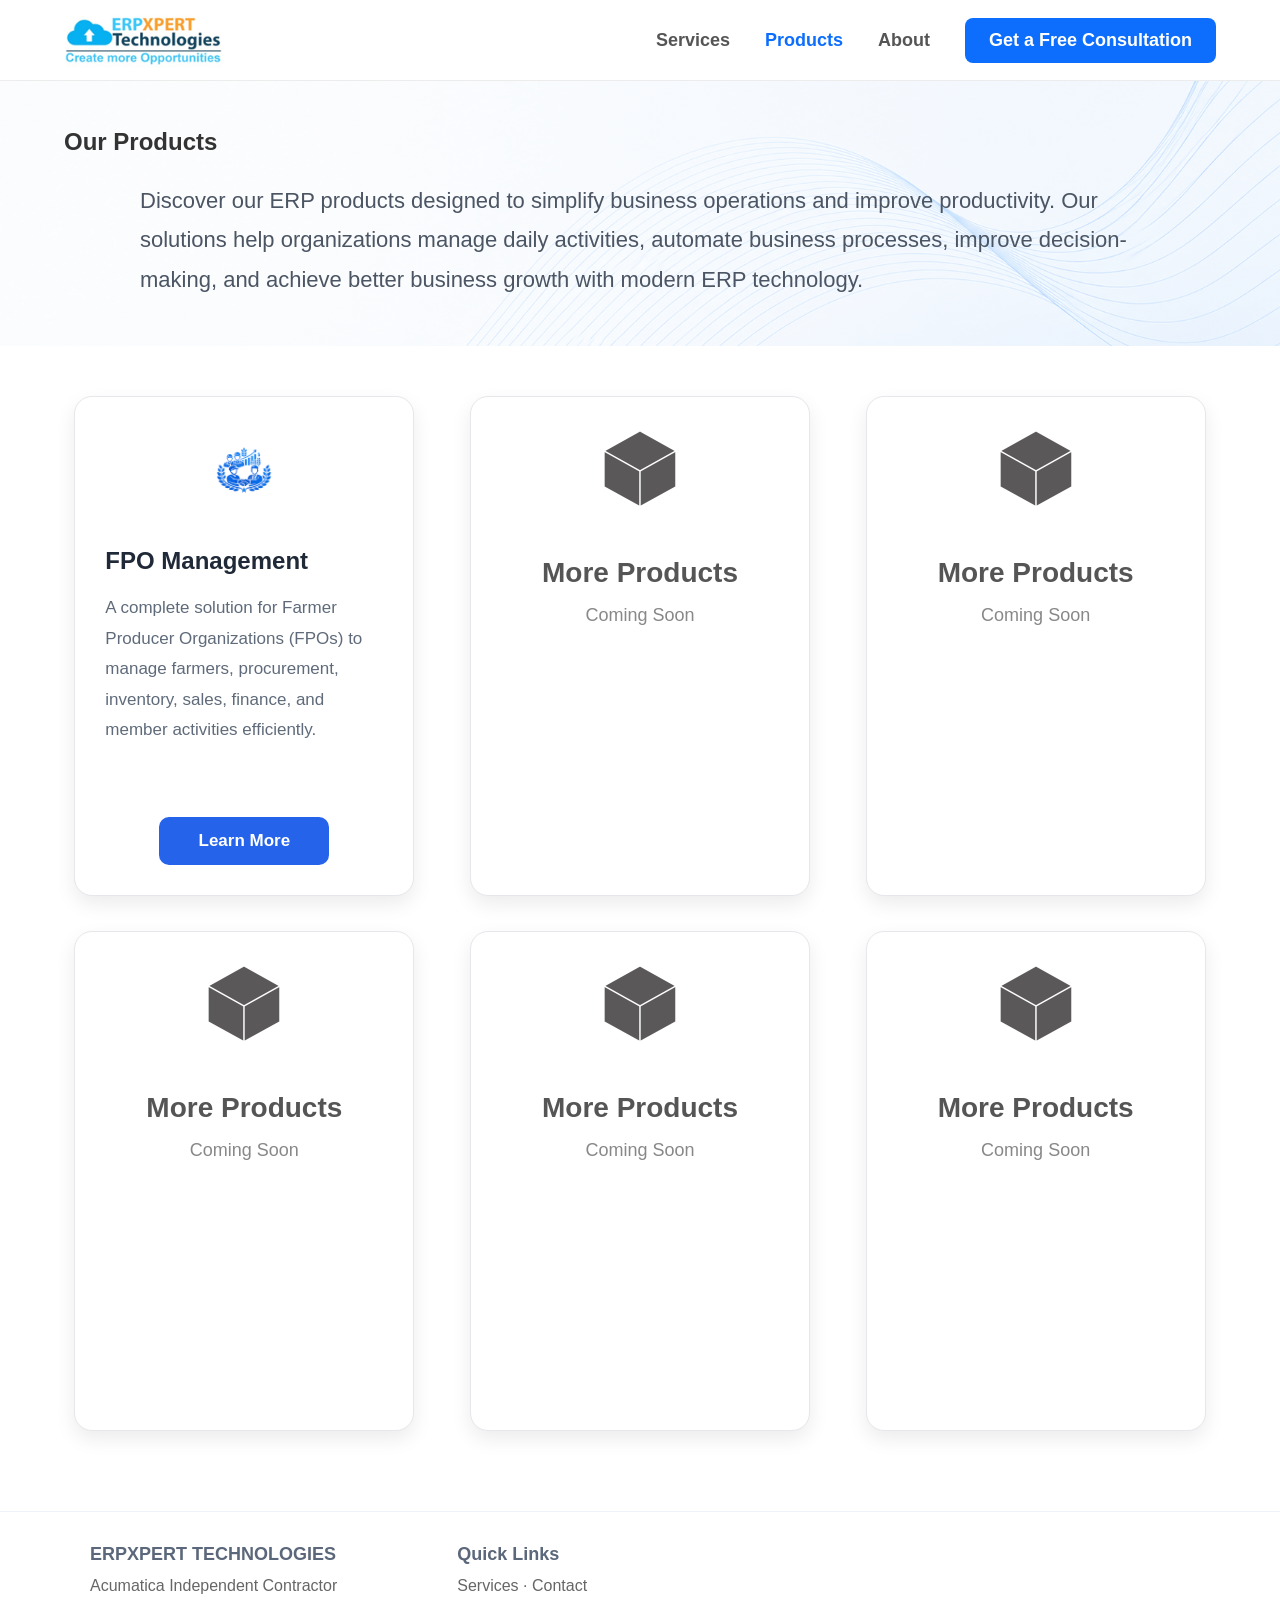
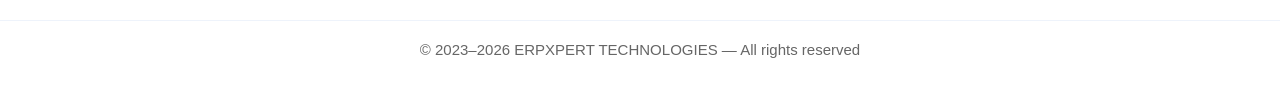
<file: Products.html>
<!DOCTYPE html>
<html lang="en">

<head>
    <meta charset="UTF-8">
    <meta name="viewport" content="width=device-width, initial-scale=1.0">
    <title>Products - ERPXPERT TECHNOLOGIES</title>

    <link rel="stylesheet" href="styles.css">

    

</head>

<body>

<header>

    <div class="container">

        <div class="brand">
            <img src="Logo.png" alt="Logo">
        </div>

        <nav>
            <a href="index.html#services">Services</a>
            <a href="Products.html" class="active">Products</a>
            <a href="index.html#about">About</a>
            <a href="index.html#contact" class="cta">
                Get a Free Consultation
            </a>
        </nav>

    </div>

</header>

<section class="hero">
    <div class="container">
        <div class="hero-content">

            <h2>Our Products</h2>

            

            <p>
                Discover our ERP products designed to simplify business operations and improve
                productivity. Our solutions help organizations manage daily activities, automate
                business processes, improve decision-making, and achieve better business growth
                with modern ERP technology.
            </p>

        </div>
    </div>
</section>
<section class="products-grid">

    <!-- Card 1 -->
    <!-- Card 1 -->
<div class="product-card">

    <img src="fpo.png" class="product-icon" alt="FPO">

    <h2>FPO Management</h2>

    

    <p>
        A complete solution for Farmer Producer Organizations (FPOs)
        to manage farmers, procurement, inventory, sales, finance,
        and member activities efficiently.
    </p>

    <a href="fpo-management.html" class="btn">Learn More</a>

</div>
    </a>

    <!-- Card 2 -->
    <div class="coming-card">
        <img src="box.png" class="product-icon" alt="">
        <h3>More Products</h3>
        <p>Coming Soon</p>
    </div>
    <!-- Card 3 -->
    <div class="coming-card">
        <img src="box.png" class="product-icon" alt="">
        <h3>More Products</h3>
        <p>Coming Soon</p>
    </div>

    <!-- Card 4 -->
    <div class="coming-card">
        <img src="box.png" class="product-icon" alt="">
        <h3>More Products</h3>
        <p>Coming Soon</p>
    </div>

    <!-- Card 5 -->
    <div class="coming-card">
        <img src="box.png" class="product-icon" alt="">
        <h3>More Products</h3>
        <p>Coming Soon</p>
    </div>

    <!-- Card 6 -->
    <div class="coming-card">
        <img src="box.png" class="product-icon" alt="">
        <h3>More Products</h3>
        <p>Coming Soon</p>
    </div>
   



</section>

   <footer class="footer">

    <div class="footer-top">

        <div class="footer-column">
            <h3>ERPXPERT TECHNOLOGIES</h3>
            <p>Acumatica Independent Contractor</p>
        </div>

        <div class="footer-column">
    <h3>Quick Links</h3>
    <p>Services · Contact</p>
</div>

    </div>

    <div class="footer-bottom">
        © 2023–2026 ERPXPERT TECHNOLOGIES — All rights reserved
    </div>

</footer>
  </div>

</body>

</html>
</file>
<file: styles.css>
*{
    margin:0;
    padding:0;
    box-sizing:border-box;
}

body{
    font-family:Arial, Helvetica, sans-serif;
    background:#ffffff;
    color:#333;
}

.container{
    width:90%;
    max-width:1200px;
    margin:auto;
}

/* ================= HEADER ================= */

header{
    background:#fff;
    border-bottom:1px solid #ececec;
}

header .container{
    height:80px;
    display:flex;
    justify-content:space-between;
    align-items:center;
}

.brand img{
    height:55px;
}

nav{
    display:flex;
    align-items:center;
    gap:35px;
}

nav a {
    font-size: 18px;
    font-weight: 600;
    text-decoration: none;
    color: #555;
}

nav a.active {
    color: #0d6efd;
    font-weight: 600; 
}
.cta{
    background:#0d6efd;
    color:#fff;
    padding:12px 24px;
    border-radius:8px;
    transition:.3s;
}

.cta:hover{
    background:#0056d6;
}

/* ================= HERO ================= */
/* Hero Section */

.hero{
    width:100%;
    height:265px;

    display:flex;
    align-items:center;

    background-image:
    linear-gradient(rgba(255,255,255,.35),rgba(255,255,255,.35)),
    url("hero-bg.png");

    background-size:cover;
    background-position:center;
    background-repeat:no-repeat;

}
.hero h1{
    font-size:64px;
    color:#08275d;
    font-weight:700;
    margin-bottom:18px;
}

.line{
    width:90px;
    height:4px;
    background:#1d6dff;
    margin:20px 0 25px;
}

.hero p{
    width:100%;
    max-width:1000px;
    margin:25px auto 0;
    font-size:22px;
    line-height:1.8;
    color:#4b5563;
    text-align:left;

}
.hero .container{
    width:90%;
    max-width:1200px;
    margin:auto;
}
.hero-content{
    width:100%;
    max-width:1200px;
    margin:0 auto;
}

/* ================= PRODUCTS ================= */
.products-grid{
    width:90%;
    max-width:1200px;
    margin:50px auto 70px;

    display:grid;
    grid-template-columns:repeat(3,1fr);
    gap:30px;

    align-items:stretch;
}

/* Product Card */

/* ================= PRODUCTS ================= */

.products-grid{
    width:90%;
    max-width:1200px;
    margin:50px auto 70px;

    display:grid;
    grid-template-columns:repeat(3,1fr);
    gap:35px;
}

/* Product Card */

.product-card,
.coming-card{
    background:#fff;
    border:1px solid #e5e7eb;
    border-radius:18px;

    width:100%;
    max-width:340px;
    height:500px;

    padding:30px;
    margin:auto;

    display:flex;
    flex-direction:column;

    box-shadow:0 8px 20px rgba(0,0,0,.08);
    transition:.3s;
}

.product-card:hover,
.coming-card:hover{
    transform:translateY(-6px);
    box-shadow:0 15px 30px rgba(0,0,0,.12);
}

/* Icons */

.product-icon{
    width:90px;
    height:90px;
    object-fit:contain;
    margin:0 auto 20px;
}

/* Headings */

.product-card h2,
.coming-card h3{
    font-family:'Poppins',sans-serif;
    font-size:24px;
    font-weight:700;
    color:#1f2937;
    margin:10px 0 18px;
}

/* Blue Line */

.blue-line{
    width:70px;
    height:4px;
    background:#2563eb;
    border-radius:5px;
    margin-bottom:22px;
}

/* Description */

.product-card p,
.coming-card p{
    font-family:'Poppins',sans-serif;
    font-size:17px;
    line-height:1.8;
    color:#5f6b7a;

    flex-grow:1;
}

/* Learn More Button */

.btn{
    display:flex;
    justify-content:center;
    align-items:center;

    width:170px;
    height:48px;

    margin-top:auto;      /* pushes button to bottom */
    align-self:center;

    background:#2563eb;
    color:#fff;
    text-decoration:none;

    border-radius:10px;

    font-family:'Poppins',sans-serif;
    font-size:17px;
    font-weight:600;

    transition:.3s;
}

.btn:hover{
    background:#1d4ed8;
}

/* Coming Soon Card */

.coming-card{
    text-align:center;
    align-items:center;
}

.icon{
    font-size:60px;
    margin-bottom:20px;
}

.coming-card h3{
    margin-top:20px;
}

.coming-card p{
    margin-bottom:20px;
}
/* Coming Soon */

.coming-card{
    display:flex;
    flex-direction:column;
    justify-content:center;
    align-items:center;
    text-align:center;
}

.icon{
    font-size:60px;
    margin-bottom:20px;
}

.coming-card h3{
    font-size:28px;
    color:#555;
    margin-bottom:10px;
}

.coming-card p{
    font-size:18px;
    color:#888;
}
/* ================= FEATURES ================= */

.features{
    width:90%;
    max-width:1200px;
    margin:80px auto;
}

.features h2{
    text-align:center;
    font-size:42px;
    color:#0d2b63;
    margin-bottom:50px;
}

.feature-grid{
    display:grid;
    grid-template-columns:repeat(2,1fr);
    gap:30px;
}

.feature-card{
    background:#fff;
    border:1px solid #e5e7eb;
    border-radius:18px;
    padding:30px;
    box-shadow:0 8px 20px rgba(0,0,0,.08);
    transition:.3s;
}

.feature-card:hover{
    transform:translateY(-6px);
    box-shadow:0 15px 30px rgba(0,0,0,.12);
}

.feature-card h3{
    color:#0d2b63;
    margin-bottom:15px;
    font-size:24px;
}

.feature-card p{
    color:#666;
    line-height:1.7;
}

/* ================= MODULES ================= */

.modules{
    width:90%;
    max-width:1200px;
    margin:80px auto;
}

.modules h2{
    text-align:center;
    font-size:42px;
    color:#0d2b63;
    margin-bottom:50px;
}

.module-grid{
    display:grid;
    grid-template-columns:repeat(3,1fr);
    gap:25px;
}

.module-card{
    background:#fff;
    border:1px solid #e5e7eb;
    border-radius:18px;
    padding:35px;
    text-align:center;
    font-size:22px;
    font-weight:600;
    color:#0d2b63;
    box-shadow:0 8px 20px rgba(0,0,0,.08);
    transition:.3s;
}

.module-card:hover{
    transform:translateY(-6px);
    box-shadow:0 15px 30px rgba(0,0,0,.12);
}

/* ================= FOOTER ================= */
.footer{
    margin-top:80px;
    background:#fff;
    border-top:1px solid #eef3fb;
    padding:32px 0;
}

.footer-top{
    width:90%;
    max-width:1100px;
    margin:0 auto;
    display:flex;
    justify-content:flex-start;
    gap:120px;   /* 80px, 100px, 120px try cheyyi */
}

.footer-column h3{
    font-size:18px;
    font-weight:700;
    color:#5b677a;
    margin-bottom:12px;
}

.footer-column p,
.footer-column a{
    color:#666;
    font-size:16px;
    text-decoration:none;
}

.footer-column a:hover{
    color:#0d6efd;
}

.footer-bottom{
    text-align:center;
    margin-top:25px;
    padding-top:20px;
    border-top:1px solid #eef3fb;
    color:#666;
    font-size:15px;
}

@media(max-width:768px){

    .footer-top{
        grid-template-columns:1fr;
        gap:25px;
        text-align:center;
    }

}
/* ================= RESPONSIVE ================= */

@media (max-width:1024px){

    .products-grid{
        grid-template-columns:repeat(2,1fr);
    }

    .feature-grid{
        grid-template-columns:1fr;
    }

    .module-grid{
        grid-template-columns:repeat(2,1fr);
    }

    .hero h1{
        font-size:48px;
    }

    .hero p{
        font-size:18px;
    }

}

@media (max-width:768px){

    header .container{
        flex-direction:column;
        height:auto;
        padding:20px 0;
    }

    nav{
        flex-wrap:wrap;
        justify-content:center;
        gap:18px;
        margin-top:15px;
    }

    .hero{
    padding:60px 20px;
    text-align:center;
    justify-content:center;
    height:auto;
    min-height:280px;
}
    .hero h1{
        font-size:40px;
    }

    .hero p{
        max-width:100%;
        font-size:17px;
    }

    .line{
        margin:20px auto;
    }

    .products-grid{
        grid-template-columns:1fr;
    }

    .module-grid{
        grid-template-columns:1fr;
    }

    .footer .container{
        flex-direction:column;
        gap:15px;
        text-align:center;
    }

}

/* ================= SMOOTH EFFECTS ================= */

html{
    scroll-behavior:smooth;
}

img{
    max-width:100%;
    display:block;
}


button,
.btn,
.cta{
    cursor:pointer;
}
</file>
